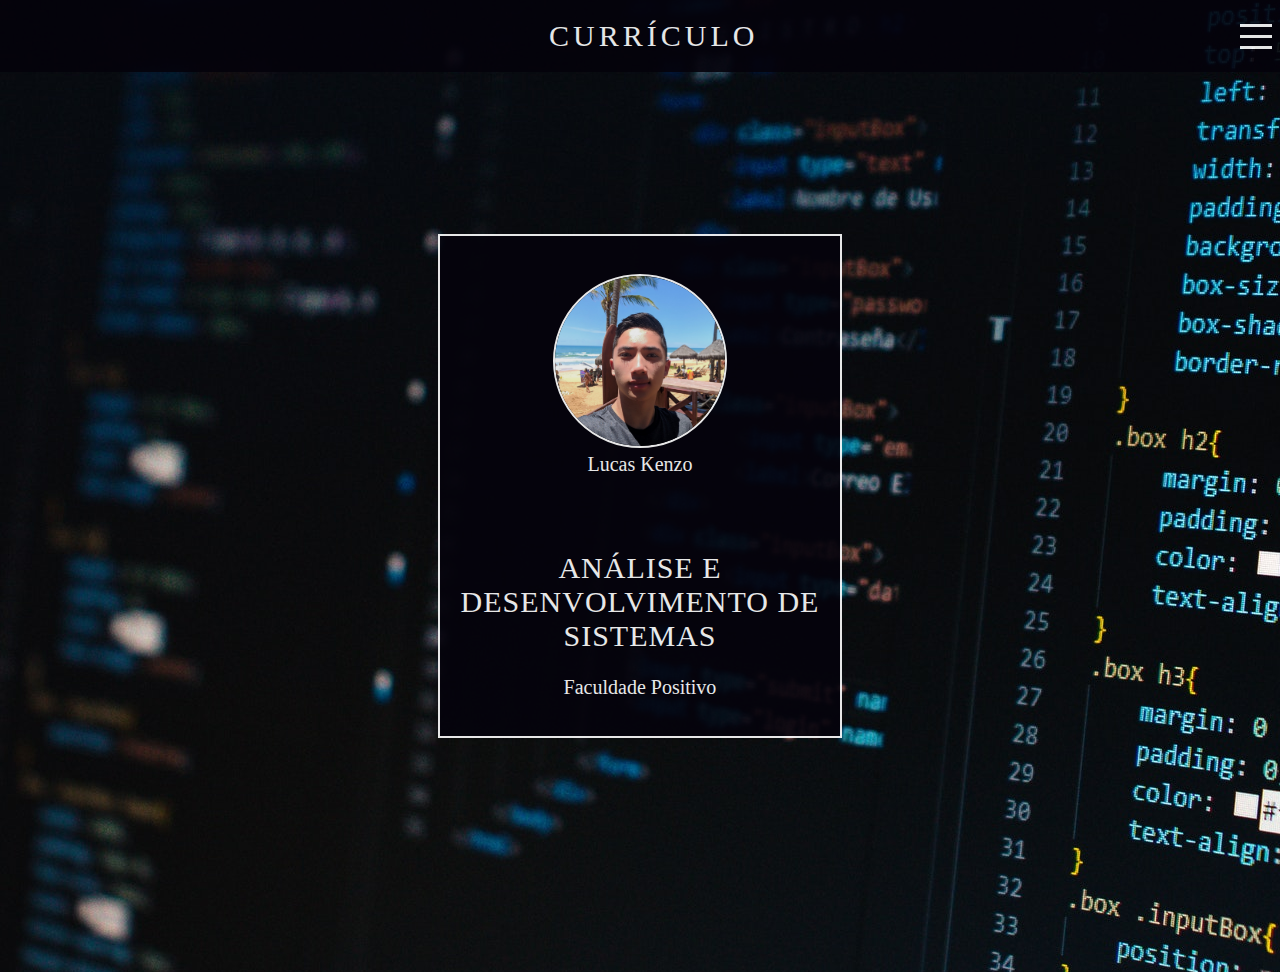
<file: docs/index.html>
<!DOCTYPE html>
<html lang="pt-Br">

<head>
    <meta charset="UTF-8">
    <meta http-equiv="X-UA-Compatible" content="IE=edge">
    <meta name="viewport" content="width=device-width, initial-scale=1.0">
    <link rel="stylesheet" href="https://cdnjs.cloudflare.com/ajax/libs/font-awesome/4.7.0/css/font-awesome.min.css" />
    <link rel="stylesheet" href="css/curriculo.css">
    <title>Meu currículo</title>
</head>

<body>
    <header>
        <nav>
            
            <p>&nbsp&nbsp&nbsp&nbsp&nbsp&nbsp&nbsp&nbsp&nbsp&nbsp&nbsp&nbsp&nbsp&nbsp&nbsp&nbsp&nbsp</p>
            <p></p>
            <p class="menu">CURRÍCULO</p>
            <p></p>
            <div class="mobile-menu">
                <div class="line1"></div>
                <div class="line2"></div>
                <div class="line3"></div>
            </div>
            <ul class="nav-list">
                <li><a href="index.html">HOME</a></li>
                <li><a href="info.html">INFO</a></li>
                <li><a href="about.html">ABOUT</a></li>
                <div class="icones">
                <li><a href="https://wa.me/5543984228676" class="square-icons fa fa-whatsapp" target="_blank" style="color: green;"></a></li>
                <li><a href="https://www.facebook.com/lucas.kenzo.56/" class="square-icons fa fa-facebook" target="_blank" style="color: blue;"></a></li> 
                <li><a href="https://www.instagram.com/lucas_kenzo08/" target="_blank" class="square-icons fa fa-instagram" style="color: rgb(221,42,123);"></a></li>
            </div>               
            </ul>
        </nav>
    </header>

    <main>
        <section class="container">
            <div class="boxIndex">
                <div class="imagem">
                    <img src="img/eu.jpg">
                    <br>
                    <p>Lucas Kenzo</p>
                </div>
                <div class="texto">
                    <span class="titulo">ANÁLISE E DESENVOLVIMENTO DE SISTEMAS</span>
                    <br>
                    <br>
                    <span>Faculdade Positivo</span>
                </div>
            </div>
            <!--<div class="box2">
                <ul>
                    <li>
                        <p>Nome: Lucas Kenzo Awane de souza</p>
                    </li>
                    <li>
                        <p>Data de Nascimento: 08/03/2003</p>
                    </li>
                    <li><p>Londrina-PR, Brasil</p></li>
                    <li><p>Genero: masculino</p></li>
                    <li><p>Email :kenzoawane@gmail.com</p></li>
                    <li><p></p></li>
                </ul>
            </div> -->
        </section>
    </main>
    <script src="js/curriculo.js"></script>
</body>

</html>
</file>
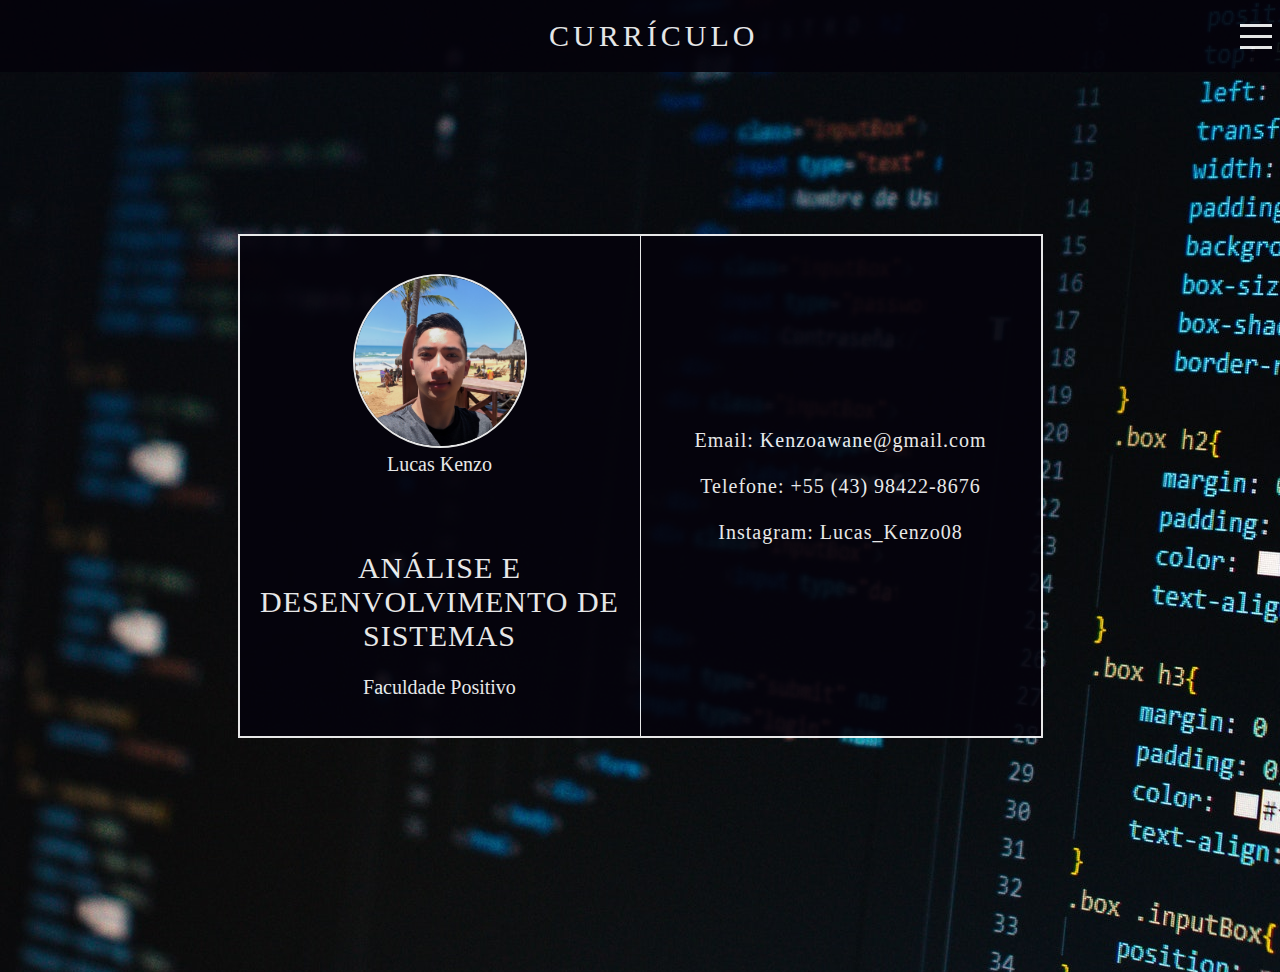
<file: docs/about.html>
<!DOCTYPE html>
<html lang="pt-Br">

<head>
    <meta charset="UTF-8">
    <meta http-equiv="X-UA-Compatible" content="IE=edge">
    <link rel="stylesheet" href="https://cdnjs.cloudflare.com/ajax/libs/font-awesome/4.7.0/css/font-awesome.min.css" />
    <meta name="viewport" content="width=device-width, initial-scale=1.0">
    <link rel="stylesheet" href="css/curriculo.css">
    <title>Meu currículo</title>
</head>

<body>
    <header>
        <nav>
            <p>&nbsp&nbsp&nbsp&nbsp&nbsp&nbsp&nbsp&nbsp&nbsp&nbsp&nbsp&nbsp&nbsp&nbsp&nbsp&nbsp&nbsp</p>
            <p></p>
            <p class="menu">CURRÍCULO</p>
            <p></p>
            <div class="mobile-menu">
                <div class="line1"></div>
                <div class="line2"></div>
                <div class="line3"></div>
            </div>
            <ul class="nav-list">
                <li><a href="index.html">HOME</a></li>
                <li><a href="info.html">INFO</a></li>
                <li><a href="about.html">ABOUT</a></li>
                <div class="icones">
                    <li><a href="https://wa.me/5543984228676" class="square-icons fa fa-whatsapp" target="_blank" style="color: green;"></a></li>
                <li><a href="https://www.facebook.com/lucas.kenzo.56/" class="square-icons fa fa-facebook" target="_blank" style="color: blue;"></a></li> 
                <li><a href="https://www.instagram.com/lucas_kenzo08/" target="_blank" class="square-icons fa fa-instagram" style="color: rgb(221,42,123);"></a></li>
                </div>   
            </ul>
        </nav>
    </header>

    <main>
        <section class="container">
            <div class="box1">
                <div class="imagem">
                    <img src="img/eu.jpg">
                    <br>
                    <p>Lucas Kenzo</p>
                </div>
                <div class="texto">
                    <span class="titulo">ANÁLISE E DESENVOLVIMENTO DE SISTEMAS</span>
                    <br>
                    <br>
                    <span>Faculdade Positivo</span>
                </div>
            </div>
            <div class="box2">
                <ul>
                    <li>
                        <p>Email: Kenzoawane@gmail.com</p>
                    </li>
                    <br>
                    <li>
                        <p>Telefone: +55 (43) 98422-8676</p>
                    </li>
                    <br>
                    <li>
                        <p>Instagram: Lucas_Kenzo08</p>
                    </li>
                </ul>
            </div>
        </section>
    </main>
    <script src="js/curriculo.js"></script>
</body>

</html>
</file>
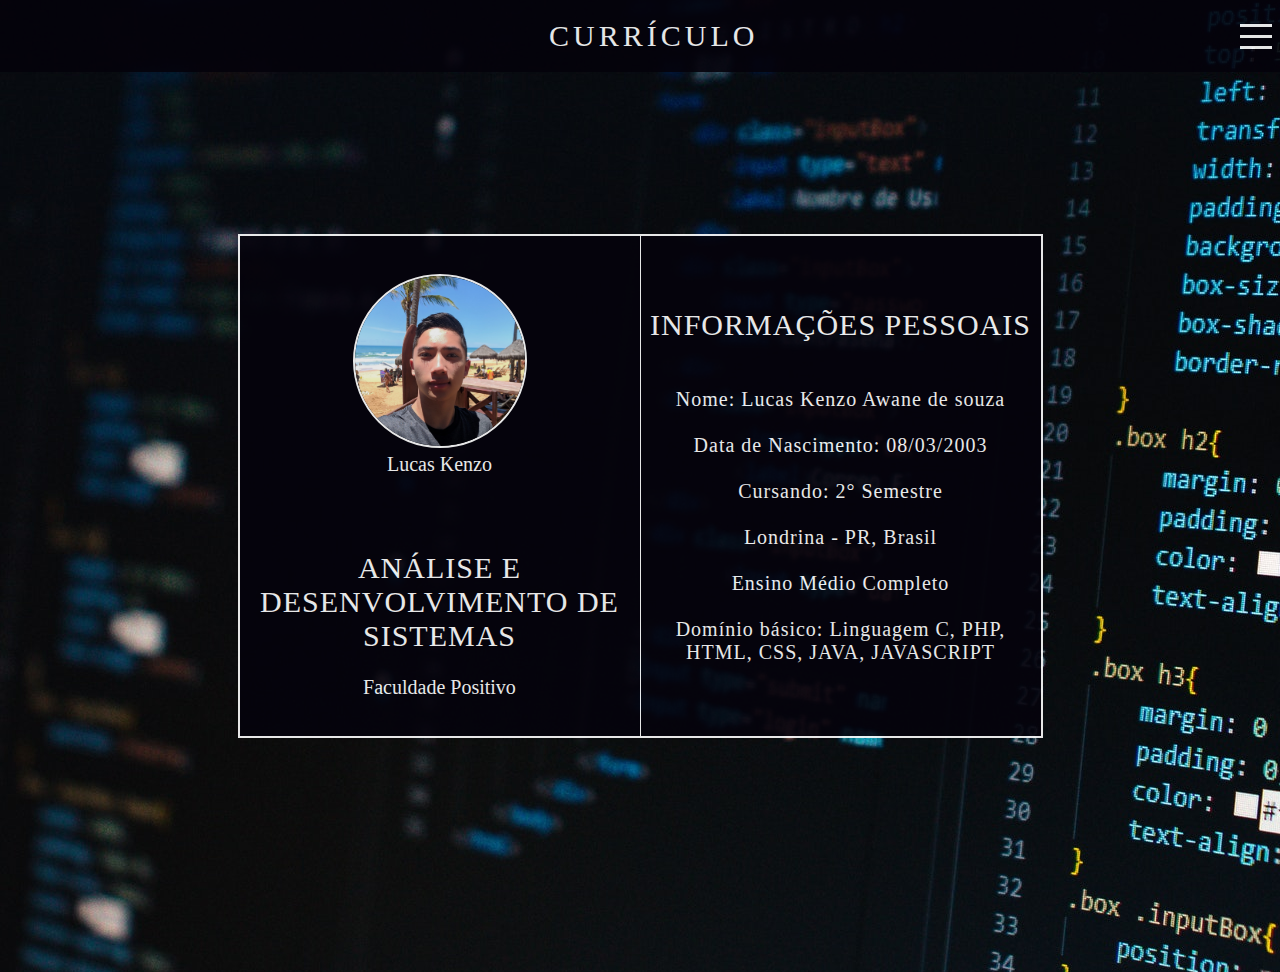
<file: docs/info.html>
<!DOCTYPE html>
<html lang="pt-Br">

<head>
    <meta charset="UTF-8">
    <meta http-equiv="X-UA-Compatible" content="IE=edge">
    <meta name="viewport" content="width=device-width, initial-scale=1.0">
    <link rel="stylesheet" href="https://cdnjs.cloudflare.com/ajax/libs/font-awesome/4.7.0/css/font-awesome.min.css" />
    <link rel="stylesheet" href="css/curriculo.css">
    <title>Meu currículo</title>
</head>

<body>
    <header>
        <nav>
            <p>&nbsp&nbsp&nbsp&nbsp&nbsp&nbsp&nbsp&nbsp&nbsp&nbsp&nbsp&nbsp&nbsp&nbsp&nbsp&nbsp&nbsp</p>
            <p></p>
            <p class="menu">CURRÍCULO</p>
            <p></p>
            <div class="mobile-menu">
                <div class="line1"></div>
                <div class="line2"></div>
                <div class="line3"></div>
            </div>
            <ul class="nav-list">
                <li><a href="index.html">HOME</a></li>
                <li><a href="info.html">INFO</a></li>
                <li><a href="about.html">ABOUT</a></li>
                <div class="icones">
                    <li><a href="https://wa.me/5543984228676" class="square-icons fa fa-whatsapp" target="_blank" style="color: green;"></a></li>
                    <li><a href="https://www.facebook.com/lucas.kenzo.56/" class="square-icons fa fa-facebook" target="_blank" style="color: blue;"></a></li> 
                    <li><a href="https://www.instagram.com/lucas_kenzo08/" target="_blank" class="square-icons fa fa-instagram" style="color: rgb(221,42,123);"></a></li>
                </div>   
            </ul>
        </nav>
    </header>

    <main>
        <section class="container">
            <div class="box1">
                <div class="imagem">
                    <img src="img/eu.jpg">
                    <br>
                    <p>Lucas Kenzo</p>
                </div>
                <div class="texto">
                    <span class="titulo">ANÁLISE E DESENVOLVIMENTO DE SISTEMAS</span>
                    <br>
                    <br>
                    <span>Faculdade Positivo</span>
                </div>
            </div>
            <div class="box2">
                <ul>
                    <li>
                        <p class="titulo">INFORMAÇÕES PESSOAIS</p>
                    </li>
                    <br>
                    <br>
                    <li>
                        <p>Nome: Lucas Kenzo Awane de souza</p>
                    </li>
                    <br>
                    <li>
                        <p>Data de Nascimento: 08/03/2003</p>
                    </li>
                    <br>
                    <li>
                        <p>Cursando: 2° Semestre</p>
                    </li>
                    <br>
                    <li>
                        <p>Londrina - PR, Brasil</p>
                    </li>
                    <br>
                    <li>
                        <p>Ensino Médio Completo</p>
                    </li>
                    <br>
                    <li>
                        <p>Domínio básico: Linguagem C, PHP, HTML, CSS, JAVA, JAVASCRIPT</p>
                    </li>
                </ul>
            </div>
        </section>
    </main>
    <script src="js/curriculo.js"></script>
</body>

</html>
</file>
<file: docs/css/curriculo.css>
* {
    margin:0;
    padding:0;

}

a{
    color: white;
    text-decoration: none;
    transition: 0.3s;
}

body{
    background: url("../img/menu.jpg") no-repeat center center;
}
a:hover{
    font-size: 45px;
    transition: 0.2s;
    color: black;
}

.menu{
    font-size: 30px;
    letter-spacing: 4px;
    text-transform: uppercase;
    font-family:fantasy ;
    color: white;
}

nav{
    display: flex;
    justify-content:space-between;
    align-items: center;
    font-family:'Franklin Gothic Medium', 'Arial Narrow', Arial, sans-serif;
    background: rgb(5, 3, 12);
    height: 8vh;
    opacity: 0.9;
}

main{
   
    background-size: cover;
    height: 100vh;
    width: 100vw;
}

.nav-list {
    list-style: none;
    display: flex;
}

.nav-list li{
    letter-spacing: 3px;
    margin-left: 32px;
}

.mobile-menu{
    display: none;
    cursor: pointer;
    
}

.mobile-menu div{
    width: 32px;
    height: 3px;
    background: white;
    margin: 8px;
}

@media(max-width: 100000px){
    body{
        overflow-x:hidden;
    }
    .nav-list{
        position : absolute;
        top: 8vh;
        right: 0;
        width: 20%;
        height :92vh;
        background: rgb(23, 11, 63);
        opacity: 1;
        flex-direction: column;
        align-items: center;
        justify-content: space-around;
        transform: translateX(100%);
        transition: transform 0.3s ease-in;
        font-size: 30px;
    }

    nav-list li{
        margin-left :0;
        opacity: 0;
    }
    .mobile-menu{
        display: block;
    }
}

.nav-list.active{
    transform: translateX(0);
}

@keyframes navLinkFade{
    from{
        opacity: 0;
        transform:  translateX(500px);
    }
    to{
        opacity: 0.8;
        transform: translateX(0);
    }
}

.mobile-menu.active .line1{
    transform: rotate(-45deg) translate(-8px, 8px);
}

.mobile-menu.active .line2{
    opacity: 0;
}

.mobile-menu.active .line3{
    transform: rotate(45deg) translate(-5px,-7px);
}

img{
    width: 170px;
    height: 170px;
    border: solid 2px white;
    border-radius: 100%;
}
.container{
    width: 100vw;
    height: 92vh;
    display: flex;
    flex-direction: row;
    justify-content: center;
    align-items: center;
    color: #fff;
    font-size: 20px;
}

.boxIndex{
    width: 400px;
    height: 500px;
    background-color: rgb(5, 3, 12);
    display: flex;
    flex-direction: column;
    justify-content:space-around ;
    align-items: center;
    color: #fff;
    text-align: center;
    font-family: cursive;
    opacity: 0.9;
   border: #fff solid 2px;
}

.box1{
    width: 400px;
    height: 500px;
    background-color: rgb(5, 3, 12);
    display: flex;
    flex-direction: column;
    justify-content:space-around ;
    align-items: center;
    color: #fff;
    text-align: center;
    font-family: cursive;
    opacity: 0.9;
   border: #fff solid 2px;
   border-right: 0.5px;
}
.box2{
    border: #fff solid 2px;
    border-left: #fff solid 0.5px;
    width: 400px;
    height: 500px;
    background-color: rgb(5, 3, 12);
    display: flex;
    flex-direction:column;
    justify-content:space-around ;
    align-items: center;
    color: #fff;
    text-decoration: none;
    letter-spacing: 1px;
    font-family:cursive;
    text-align: center;
    opacity: 0.9;
}
.box2 li{
    list-style:none;
 
}
.titulo{
    font-size: 30px;
    font-family: fantasy;
    letter-spacing: 1px;
}



.square-icons {

    padding: 10px; /* espaçamento */
  
    font-size: 45px; /* tamanho do icone */
  
    width: 18px;  /* tamanho do fundo */
  
    text-align: center;
  
    text-decoration: none;
  
    margin: 5px 2px; /* espaçamento entre eles */
  
     /* cor do fundo */
  
    color: none; /*cor do icone */
  
  }
  
  .square-icons:hover {
  
       /*  cor de fundo com mouse encima */
  
      color: rgb(0, 19, 104);  /* cor do icone com mouse encima */
      font-size: 60px;
      opacity: 0.8;
  
  }

  .icones{
    flex-direction:row;
    justify-content:space-around ;
    align-items: center;
    display: flex;
    opacity: 0.8;

  }
</file>
